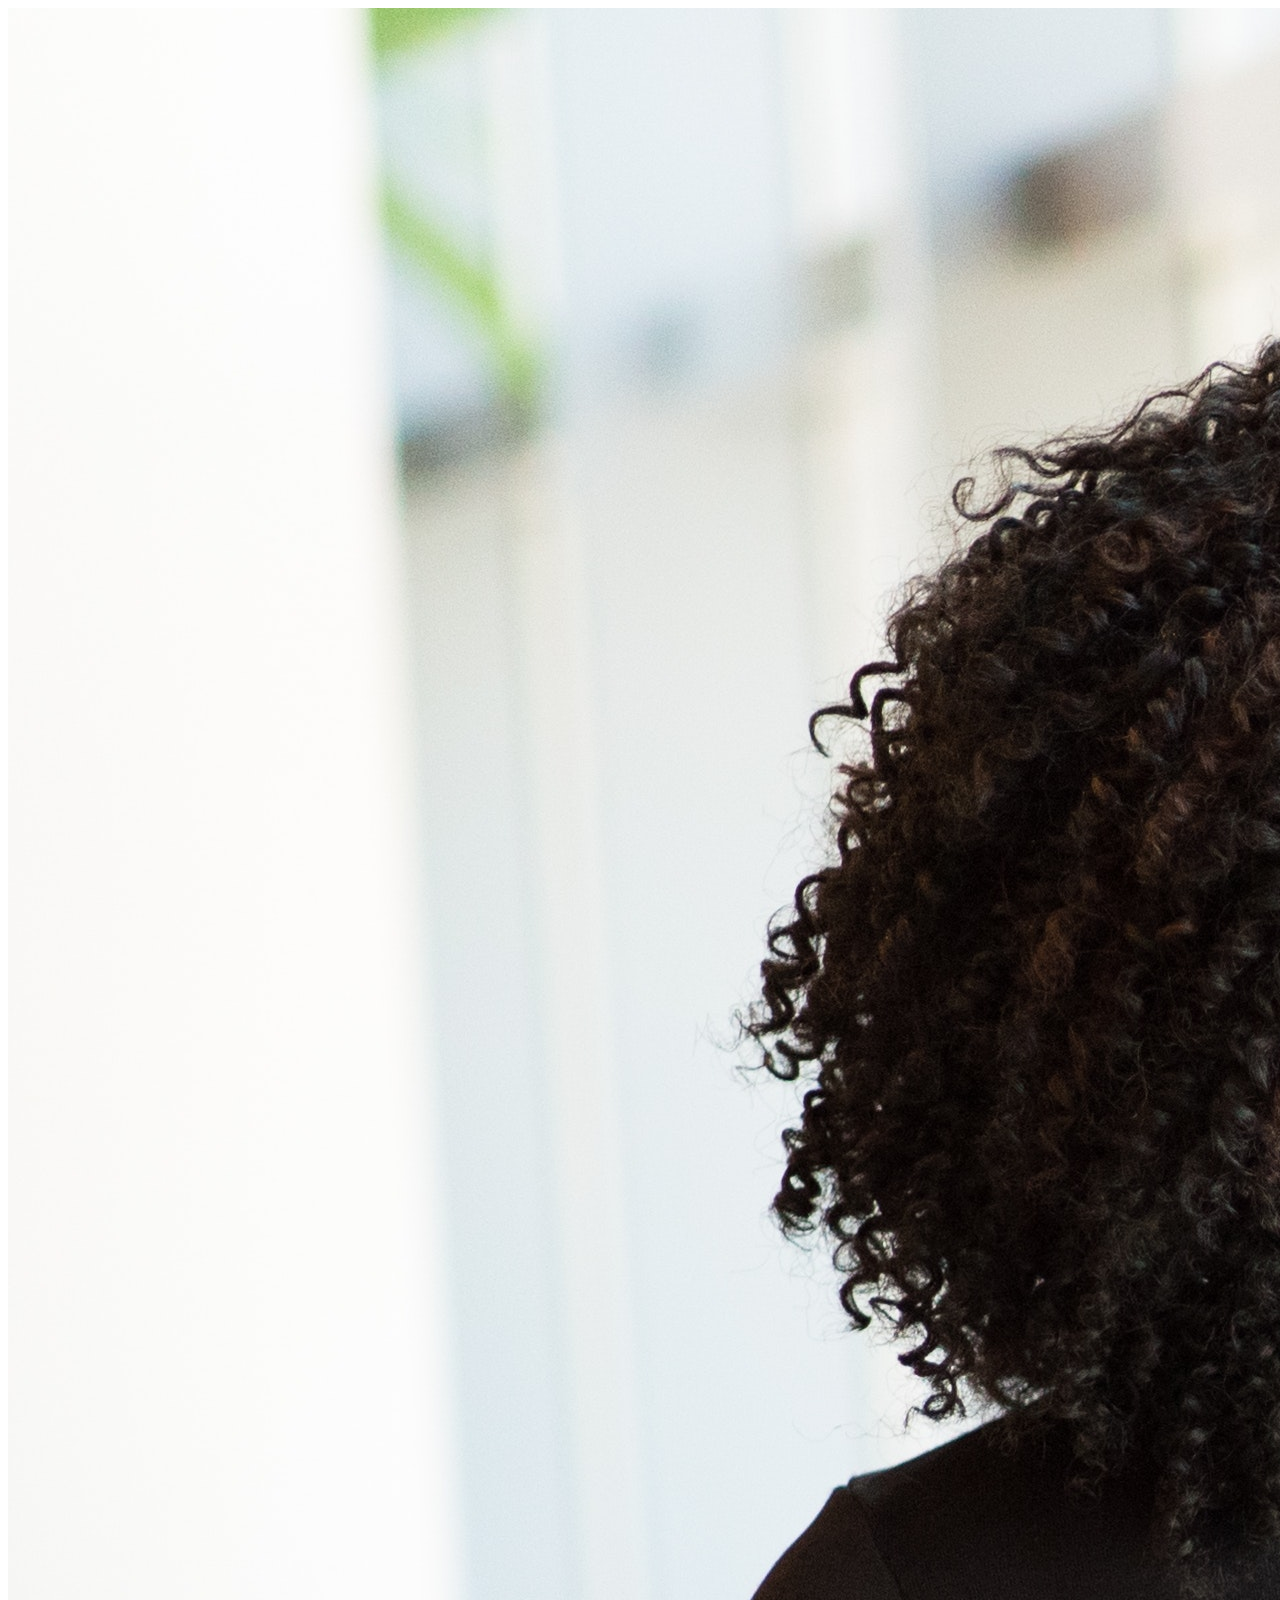
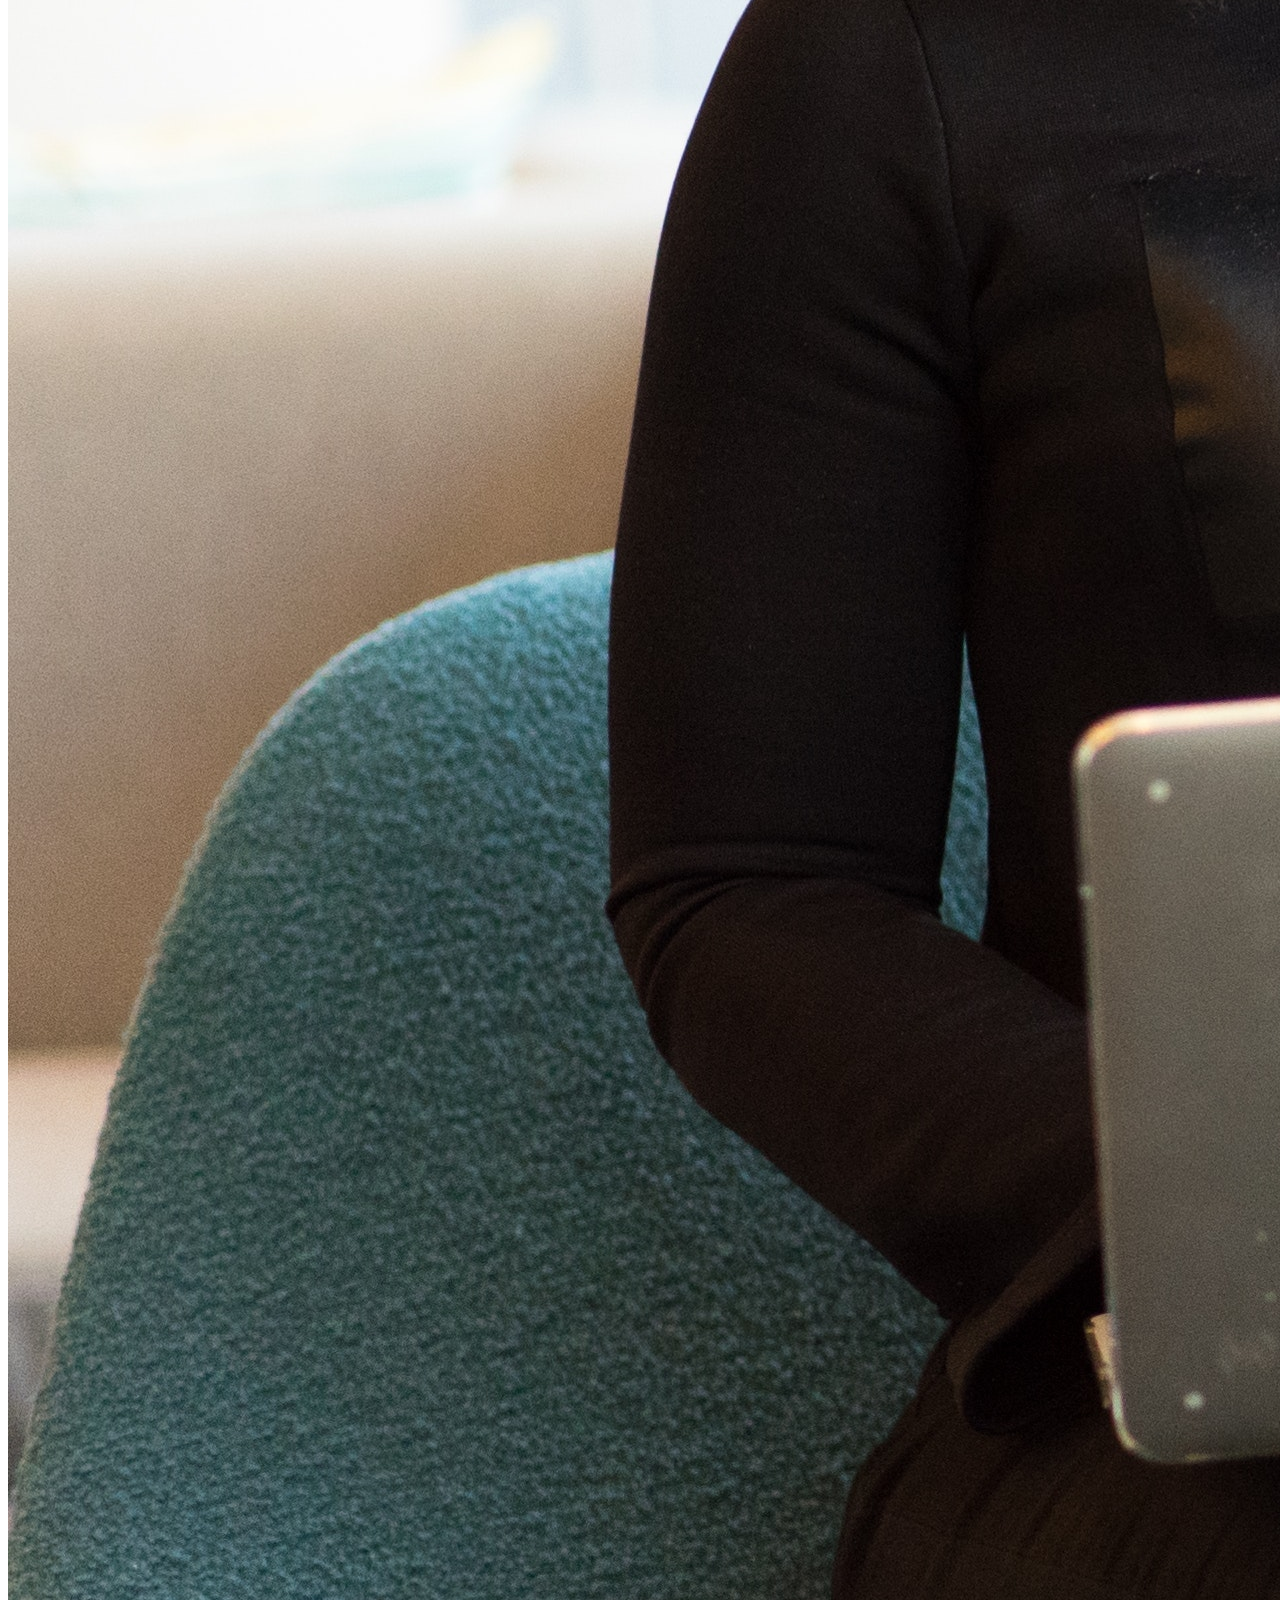
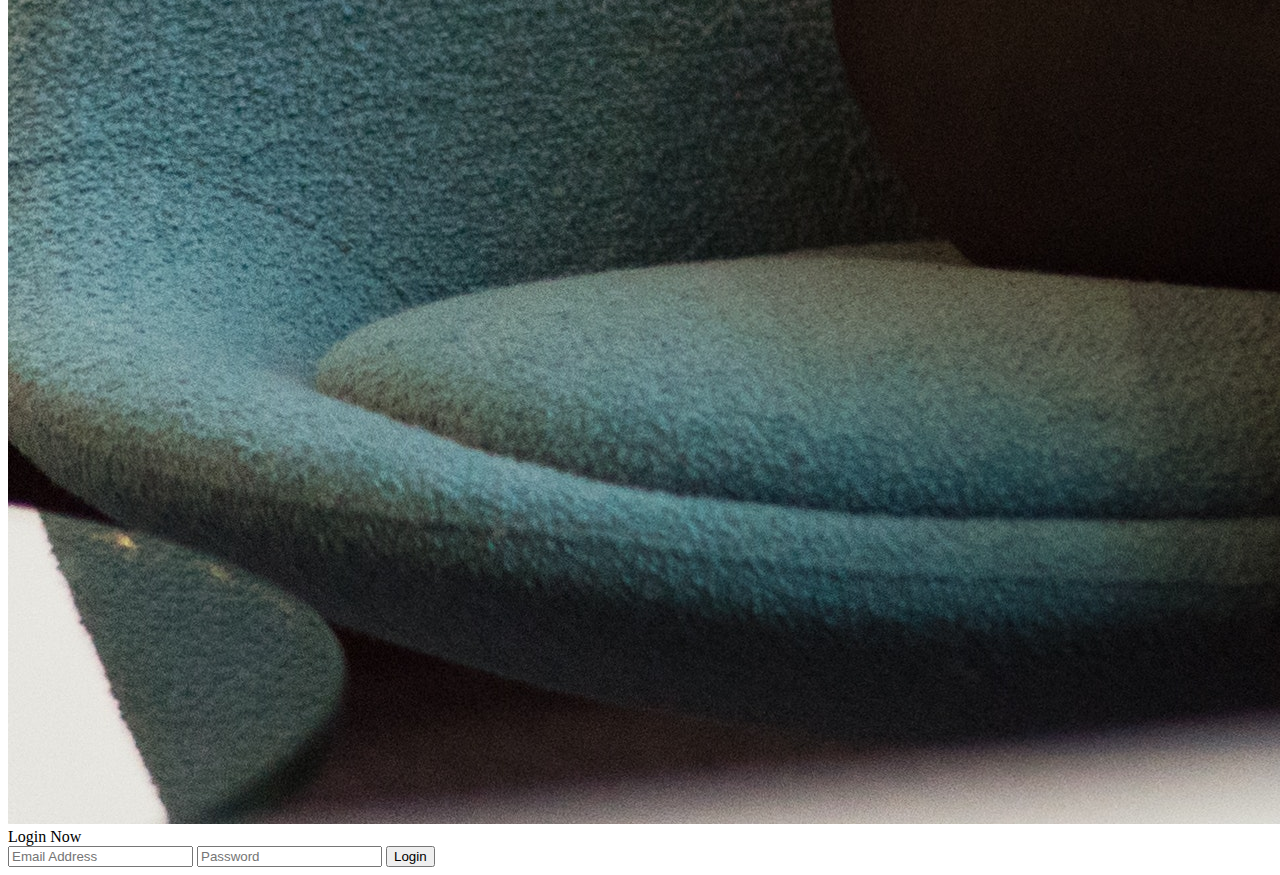
<file: prediction/src/app/login/login.component.html>
<!DOCTYPE html>
<html lang="en">
<head>
	<meta charset="UTF-8">
	<title>Login</title>
</head>
<body>
	<section class="login">
		<img src = " ../../assets/apple.jpg">
		<div class="form-holder">
			<div class="title">
				Login Now
			</div>
			<form action="">
				<input type="text" placeholder="Email Address">
				<input type="password" placeholder="Password">
				<button routerLink = "/home" type="submit">Login</button>
			</form>
		</div>
	</section>
	
</body>
</html>
</file>
